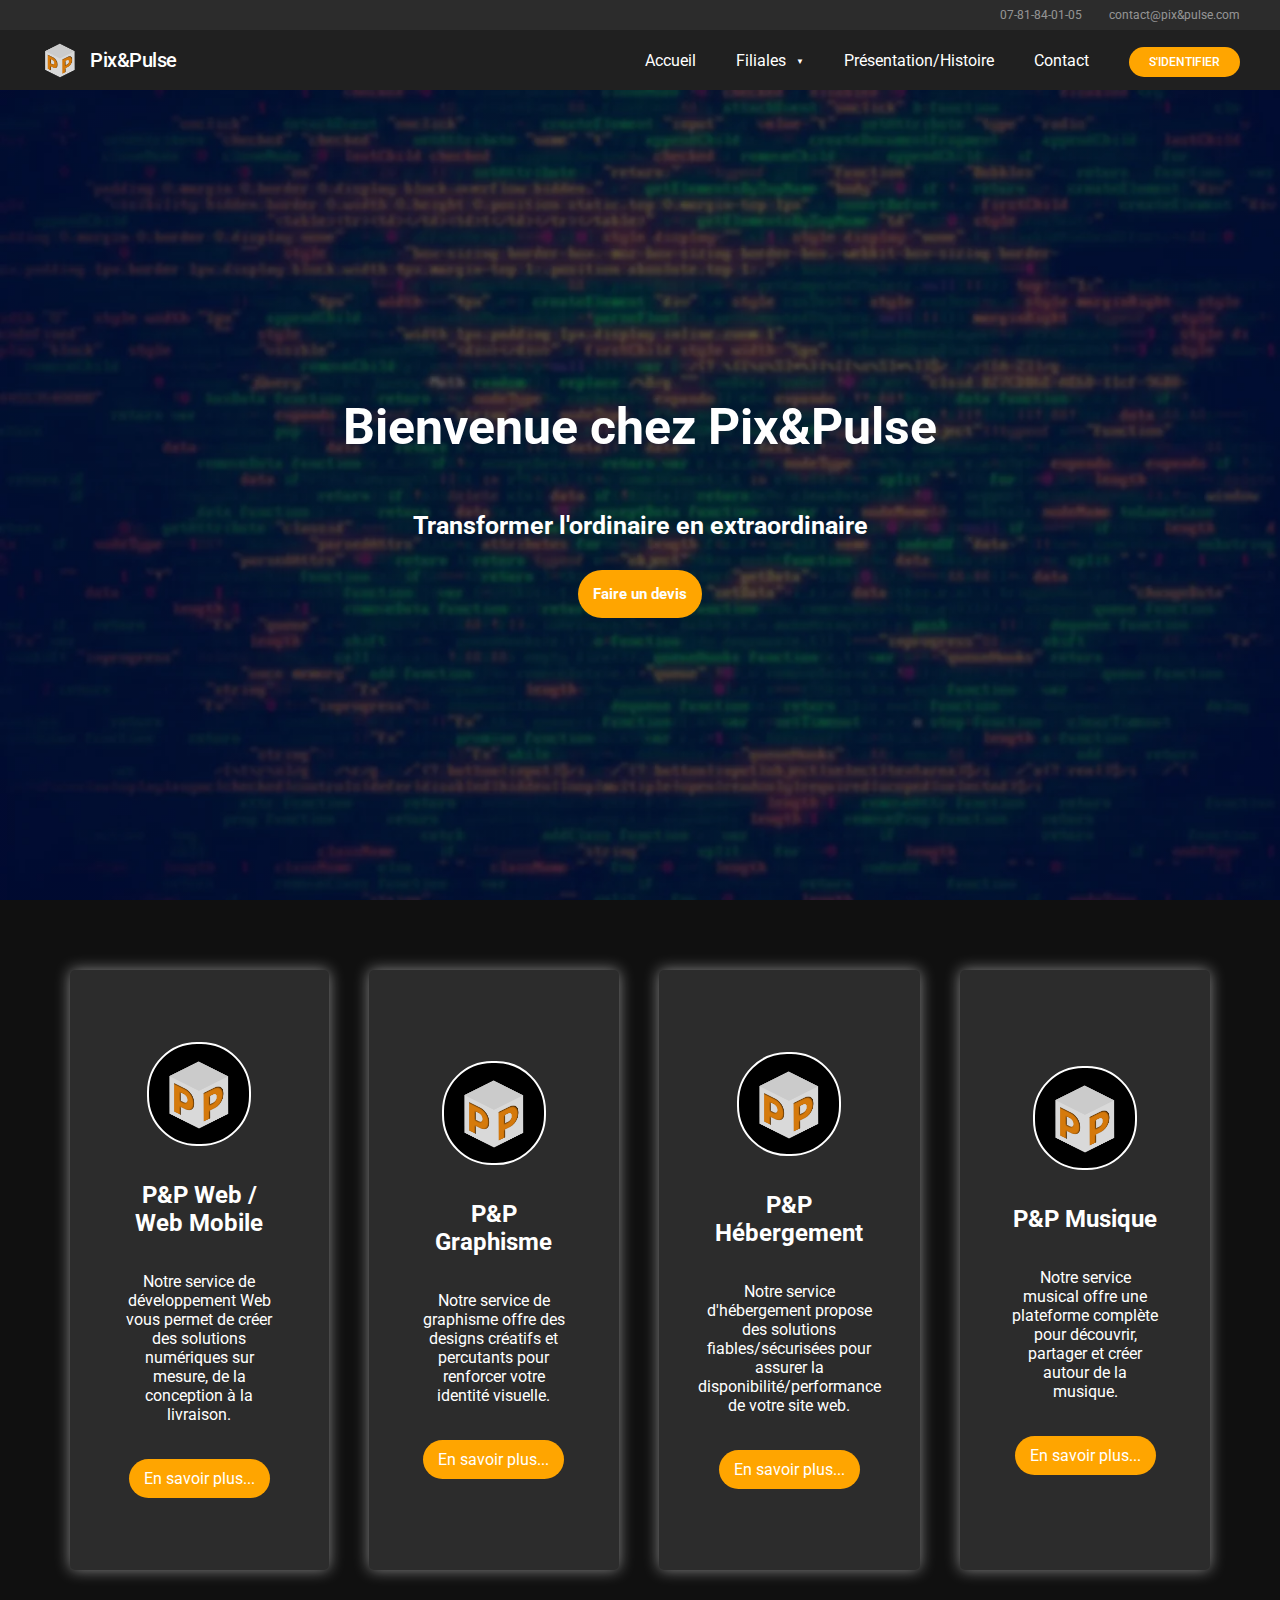
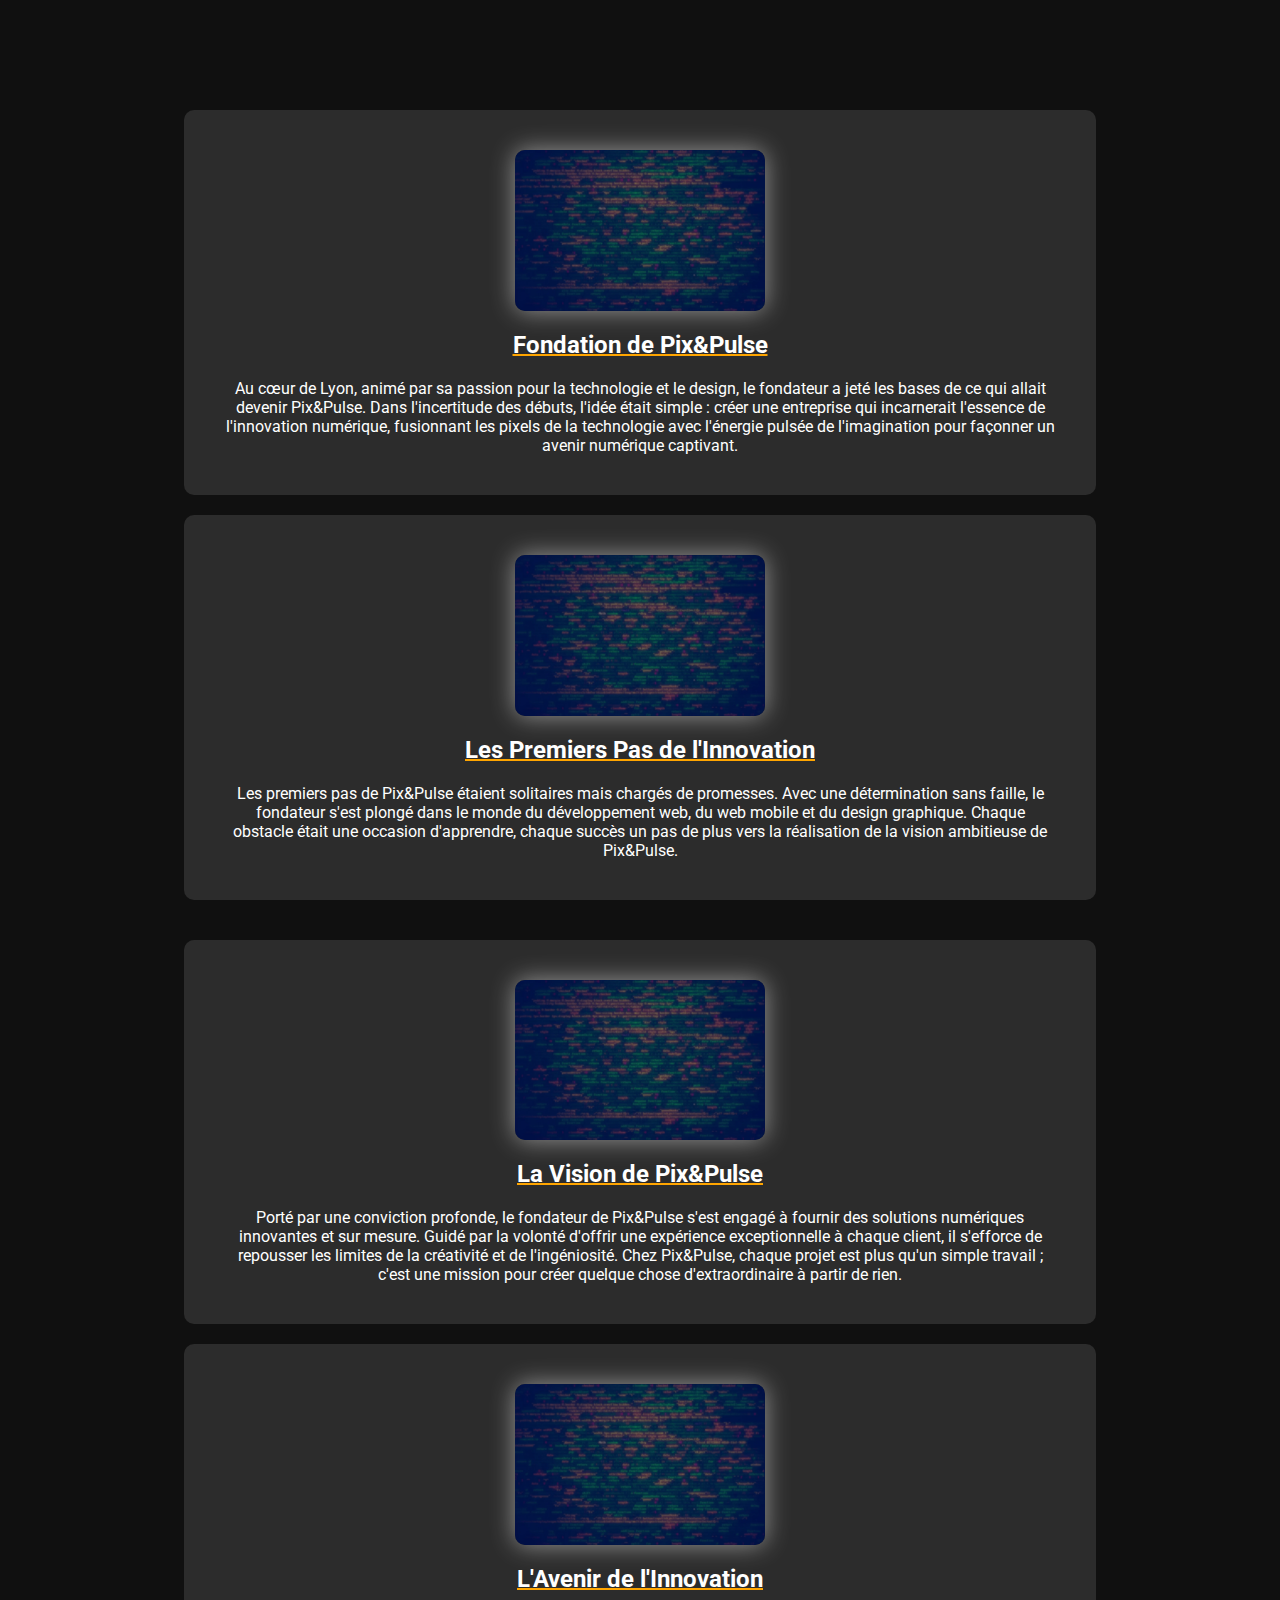
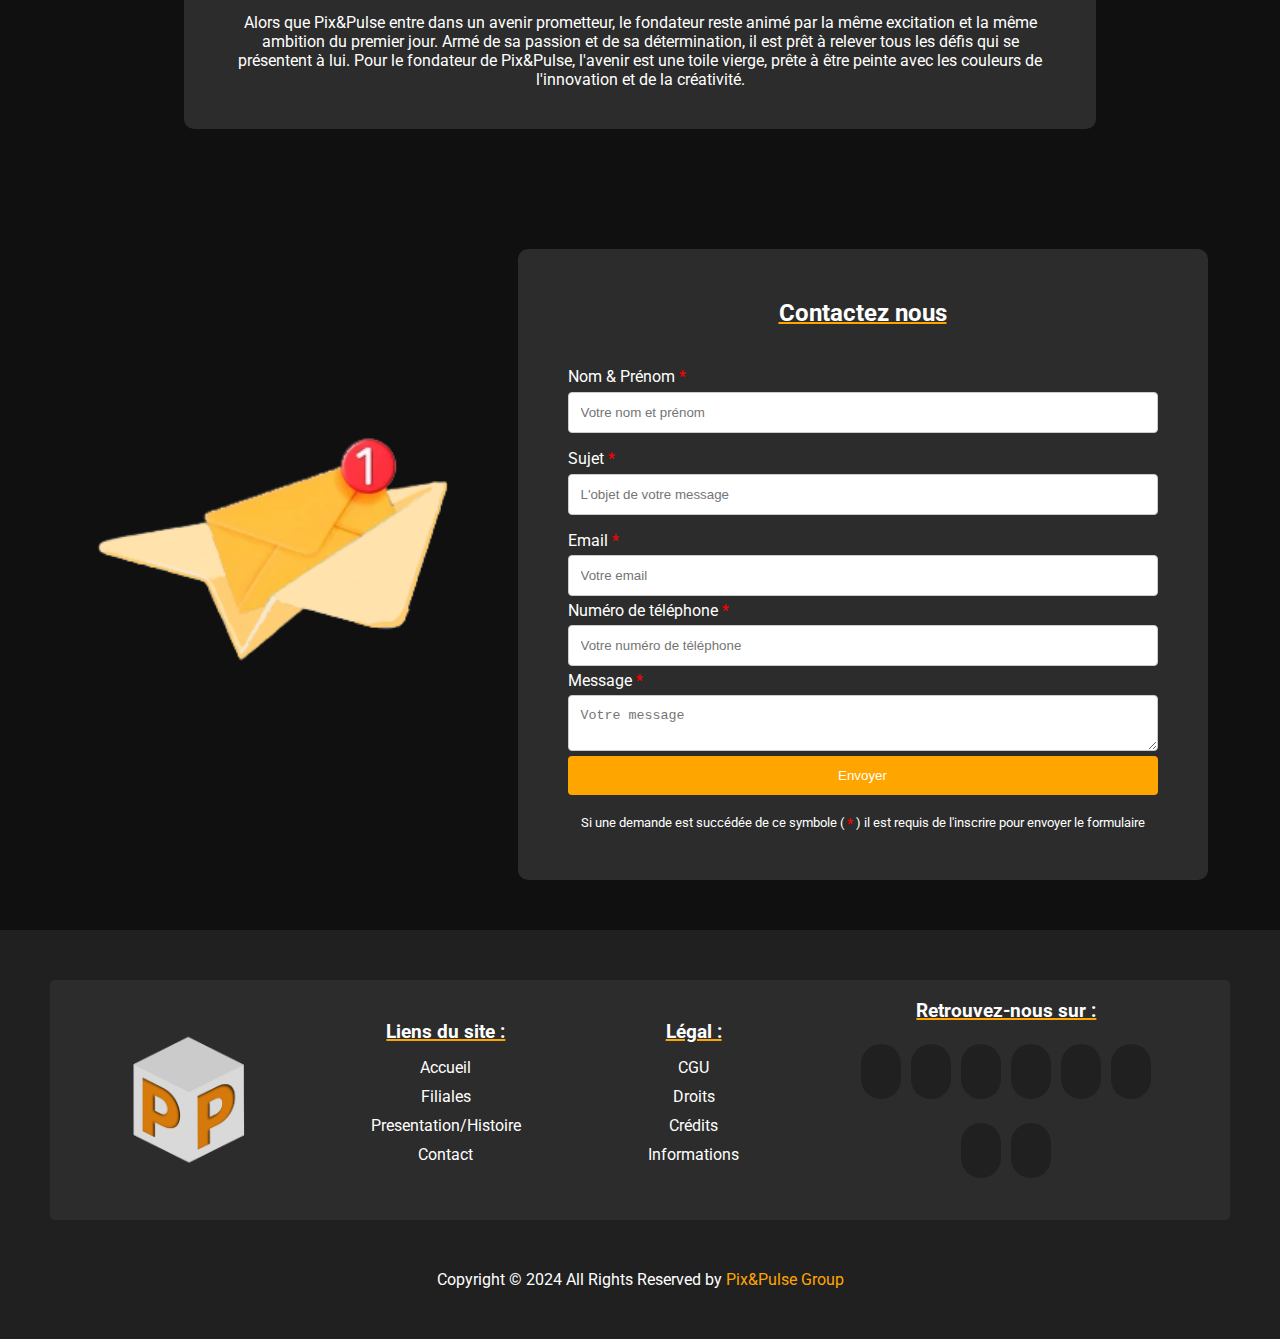
<file: index.html>
<!DOCTYPE html>
<html lang="fr">
    <head>
        <meta charset="UTF-8">
        <meta name="viewport" content="width=device-width, initial-scale=1.0">
        <meta name="description" content="Pix&Pulse société basée à Lyon qui a pour domaine le développement web, web mobile et le graphisme. Pix&Pulse comprend aussi plusieurs filiales.">
        <meta name="keywords" content="developpement, dev, development, web, web mobile, mobile, lyon, Lyon, Pix&Pulse, Pix, pix, &, Pulse, pulse">
        <meta name="author" content="Basile ALEVEQUE-DESSOLIN">
        <meta name="copyright" content="Pix&Pulse Group">
        <meta name="robots" content="index,nofollow"/>
        
        <title>Pix&Pulse Group | Accueil</title>
        <link rel="icon" type="image/webp" href="./public/assets/logo.webp" />

        <!-- Fonts -->
        <!-- Roboto Regular 400 -->
        <link rel="preconnect" href="https://fonts.googleapis.com">
        <link rel="preconnect" href="https://fonts.gstatic.com" crossorigin>
        <link href="https://fonts.googleapis.com/css2?family=Roboto&display=swap" rel="stylesheet">
    
        <!-- Icons -->
        <link rel="stylesheet" href="https://cdnjs.cloudflare.com/ajax/libs/font-awesome/6.2.1/css/all.min.css" integrity="sha512-MV7K8+y+gLIBoVD59lQIYicR65iaqukzvf/nwasF0nqhPay5w/9lJmVM2hMDcnK1OnMGCdVK+iQrJ7lzPJQd1w==" crossorigin="anonymous" referrerpolicy="no-referrer" />
    
        <!-- Styles -->
        <link rel="stylesheet" href="./public/css/global.css">
        <link rel="stylesheet" href="./public/css/header.css">
        <link rel="stylesheet" href="./public/css/subsidiaries.css">
        <link rel="stylesheet" href="./public/css/presentation.css">
        <link rel="stylesheet" href="./public/css/contact.css">
        <link rel="stylesheet" href="./public/css/footer.css">
        <link rel="stylesheet" href="./public/css/popup_identification.css">
    </head>

    <body>
        <header id="home_top">
            <div class="header_topBar">
                <div class="header_topBar__content">
                    <section>
                        <i class="fa-solid fa-phone header_topBar_icon"></i><span>07-81-84-01-05</span>
                    </section>
                    <section>
                        <i class="fa-solid fa-envelope header_topBar_icon"></i>
                        <span>contact@pix&pulse.com</span>
                    </section>
                </div>
            </div>
        
            <div id="navbar" class="header_navBar">
                <div class="header_navBar__content">
                    <a href="#" class="header_navBar_logo">
                        <img class="header_navBar_logo__img" src="./public/assets/logo.webp" alt="Logo de l'entreprise">
                        <span class="header_navBar_logo__text">Pix&Pulse</span>
                    </a>
                
                    <nav class="header_nav">
                        <ul class="header_nav__list">
                            <li class="header_nav__item"><a class="header_nav__link" href="#home_top">Accueil</a></li>
                            <li class="header_nav__item dropdown">
                                <a class="header_nav__link_drop" href="#subsidiaries" id="filialesDropdown">Filiales
                                    <span class="dropdown_icon">&#9660;</span>
                                </a>
                                <div class="dropdown_content">
                                    <a href="#subsidiaries_dev">P&P Web / Web Mobile</a>
                                    <a href="#subsidiaries_graphism">P&P Graphisme</a>
                                    <a href="#subsidiaries_heberg">P&P Hébergement</a>
                                    <a href="#subsidiaries_music">P&P Musique</a>
                                </div>
                            </li>
                            <li class="header_nav__item"><a class="header_nav__link" href="#presentation">Présentation/Histoire</a></li>
                            <li class="header_nav__item"><a class="header_nav__link" href="#contact">Contact</a></li>
                            <li class="header_nav__item"><a class="header_nav__btn" href="#" id="loginLink">S'identifier</a></li>
                        </ul>
                    </nav>
            
                    <div class="header_hamburger">
                        <div class="header_hamburger_bar"></div>
                        <div class="header_hamburger_bar"></div>
                        <div class="header_hamburger_bar"></div>
                    </div>
                </div>
            </div>
        </header>

        <section id="home">
            <h1>Bienvenue chez Pix&Pulse</h1>
            <p>Transformer l'ordinaire en extraordinaire</p>
            <a href="">Faire un devis</a>
        </section>
        <div class="point"></div>

        <main>
            <section id="subsidiaries">
                <div class="subsidiaries_container">
                    <article id="subsidiaries_dev" class="subsidiaries_cards">
                        <img src="./public/assets/logo.webp" alt="">
                        <h2>P&P Web / Web Mobile</h2>
                        <p>Notre service de développement Web vous permet de créer des solutions numériques sur mesure, de la conception à la livraison.</p>
                        <a href="">En savoir plus...</a>
                    </article>
                    <article id="subsidiaries_graphism" class="subsidiaries_cards">
                        <img src="./public/assets/logo.webp" alt="">
                        <h2>P&P Graphisme</h2>
                        <p>Notre service de graphisme offre des designs créatifs et percutants pour renforcer votre identité visuelle.</p>
                        <a href="">En savoir plus...</a>
                    </article>
                    <article id="subsidiaries_heberg" class="subsidiaries_cards">
                        <img src="./public/assets/logo.webp" alt="">
                        <h2>P&P Hébergement</h2>
                        <p>Notre service d'hébergement propose des solutions fiables/sécurisées pour assurer la disponibilité/performance de votre site web.</p>
                        <a href="">En savoir plus...</a>
                    </article>
                    <article id="subsidiaries_music" class="subsidiaries_cards">
                        <img src="./public/assets/logo.webp" alt="">
                        <h2>P&P Musique</h2>
                        <p>Notre service musical offre une plateforme complète pour découvrir, partager et créer autour de la musique.</p>
                        <a href="">En savoir plus...</a>
                    </article>
                </div>
            </section>
            <section id="presentation">
                <div class="presentation_left">
                    <div class="presentation_card">
                        <img src="./public/assets/bg_header.webp" alt="">
                        <div class="infos">
                            <h2>Fondation de Pix&Pulse</h2>
                            <p>
                                Au cœur de Lyon, animé par sa passion pour la technologie et le design, le fondateur a jeté les bases de ce qui allait devenir Pix&Pulse. Dans l'incertitude des débuts, l'idée était simple : créer une entreprise qui incarnerait l'essence de l'innovation numérique, fusionnant les pixels de la technologie avec l'énergie pulsée de l'imagination pour façonner un avenir numérique captivant.
                            </p>
                        </div>
                    </div>
                    <div class="presentation_card">
                        <img src="./public/assets/bg_header.webp" alt="">
                        <div class="infos">
                            <h2>Les Premiers Pas de l'Innovation</h2>
                            <p>
                                Les premiers pas de Pix&Pulse étaient solitaires mais chargés de promesses. Avec une détermination sans faille, le fondateur s'est plongé dans le monde du développement web, du web mobile et du design graphique. Chaque obstacle était une occasion d'apprendre, chaque succès un pas de plus vers la réalisation de la vision ambitieuse de Pix&Pulse.
                            </p>
                        </div>
                    </div>
                </div>
                <div class="presentation_right">
                    <div class="presentation_card">
                        <img src="./public/assets/bg_header.webp" alt="">
                        <div class="infos">
                            <h2>La Vision de Pix&Pulse</h2>
                            <p>
                                Porté par une conviction profonde, le fondateur de Pix&Pulse s'est engagé à fournir des solutions numériques innovantes et sur mesure. Guidé par la volonté d'offrir une expérience exceptionnelle à chaque client, il s'efforce de repousser les limites de la créativité et de l'ingéniosité. Chez Pix&Pulse, chaque projet est plus qu'un simple travail ; c'est une mission pour créer quelque chose d'extraordinaire à partir de rien.
                            </p>
                        </div>
                    </div>
                    <div class="presentation_card">
                        <img src="./public/assets/bg_header.webp" alt="">
                        <div class="infos">
                            <h2>L'Avenir de l'Innovation</h2>
                            <p>
                                Alors que Pix&Pulse entre dans un avenir prometteur, le fondateur reste animé par la même excitation et la même ambition du premier jour. Armé de sa passion et de sa détermination, il est prêt à relever tous les défis qui se présentent à lui. Pour le fondateur de Pix&Pulse, l'avenir est une toile vierge, prête à être peinte avec les couleurs de l'innovation et de la créativité.
                            </p>
                        </div>
                    </div>
                </div>
            </section>
            <section id="contact">
                <img src="./public/assets/contact.webp" alt="Enveloppe sur un avion en papier">
                <form action="">
                    <h2>Contactez nous</h2>
                    <label for="fname">Nom & Prénom <span class="required">*</span></label>
                    <input type="text" id="fname" name="firstname" placeholder="Votre nom et prénom" required>
                
                    <label for="sujet">Sujet <span class="required">*</span></label>
                    <input type="text" id="sujet" name="sujet" placeholder="L'objet de votre message" required>
                
                    <label for="emailAddress">Email <span class="required">*</span></label>
                    <input id="emailAddress" type="email" name="email" placeholder="Votre email" required>

                    <label for="phoneNumber">Numéro de téléphone <span class="required">*</span></label>
                    <input id="phoneNumber" type="tel" name="phone" pattern="[0-9]-[0-9]-[0-9]-[0-9]-[0-9]" placeholder="Votre numéro de téléphone">
                
                    <label for="subject">Message <span class="required">*</span></label>
                    <textarea id="subject" name="subject" placeholder="Votre message" required></textarea>
                
                    <input type="submit" value="Envoyer">

                    <p class="info">Si une demande est succédée de ce symbole ( <strong><span class="required">*</span></strong> ) il est requis de l'inscrire pour envoyer le formulaire</p>
                </form>
            </section>
        </main>

        <footer>
            <section id="footer_top">
                <a href="#"><img src="./public/assets/logo.webp" alt="Logo de l'entreprise"></a>
                <section class="website_links">
                    <h3>Liens du site :</h3>
                    <ul>
                        <li><a href="#home_top">Accueil</a></li>
                        <li><a href="#subsidiaries">Filiales</a></li>
                        <li><a href="#presentation">Presentation/Histoire</a></li>
                        <li><a href="#contact">Contact</a></li>
                    </ul>
                </section>
                <section class="legal">
                    <h3>Légal :</h3>
                    <ul>
                        <li><a href="./public/pages/cgu.html">CGU</a></li>
                        <li><a href="./public/pages/rights.html">Droits</a></li>
                        <li><a href="./public/pages/credits.html">Crédits</a></li>
                        <li><a href="./public/pages/informations.html">Informations</a></li>
                    </ul>
                </section>
                <section class="social">
                    <h3>Retrouvez-nous sur :</h3>
                    <ul>
                        <li><a href=""><i class="fa-brands fa-facebook"></i></a></li>
                        <li><a href=""><i class="fa-brands fa-instagram"></i></a></li>
                        <li><a href=""><i class="fa-brands fa-tiktok"></i></a></li>
                        <li><a href=""><i class="fa-brands fa-x"></i></a></li>
                        <li><a href=""><i class="fa-brands fa-discord"></i></a></li>
                        <li><a href=""><i class="fa-brands fa-youtube"></i></a></li>
                        <li><a href=""><i class="fa-brands fa-github"></i></a></li>
                        <li><a href=""><i class="fa-brands fa-linkedin"></i></a></li>
                    </ul>
                </section>
            </section>
            <p>Copyright &copy; 2024 All Rights Reserved by <a href="#">Pix&Pulse Group</a></p>
        </footer>

        <div id="popup_identification" class="popup_identification">
            <div class="popup_identification_content">
                <span class="close">&times;</span>
                <div id="loginForm">
                    <h2>Connexion</h2>
                    <form class="form_identification">
                        <input type="text" placeholder="Nom d'utilisateur" required>
                        <input type="password" placeholder="Mot de passe" required>
                        <button type="submit">Se connecter</button>
                    </form>
                    <p>Pas encore de compte ? <a href="#" id="signupLink">S'inscrire</a></p>
                </div>
                <div id="signupForm">
                    <h2>Inscription</h2>
                    <form class="form_identification">
                        <input type="text" placeholder="Nom d'utilisateur" required>
                        <input type="email" placeholder="Email" required>
                        <input type="tel" placeholder="Numéro de téléphone" required>
                        <input type="password" placeholder="Mot de passe" required>
                        <button type="submit">S'inscrire</button>
                    </form>
                </div>
            </div>
        </div>
    </body>

    <script src="./public/js/header.js"></script>
    <script src="./public/js/navbar.js"></script>
    <script src="./public/js/dropdown.js"></script>
    <script src="./public/js/popup_identification.js"></script>
</html>
</file>
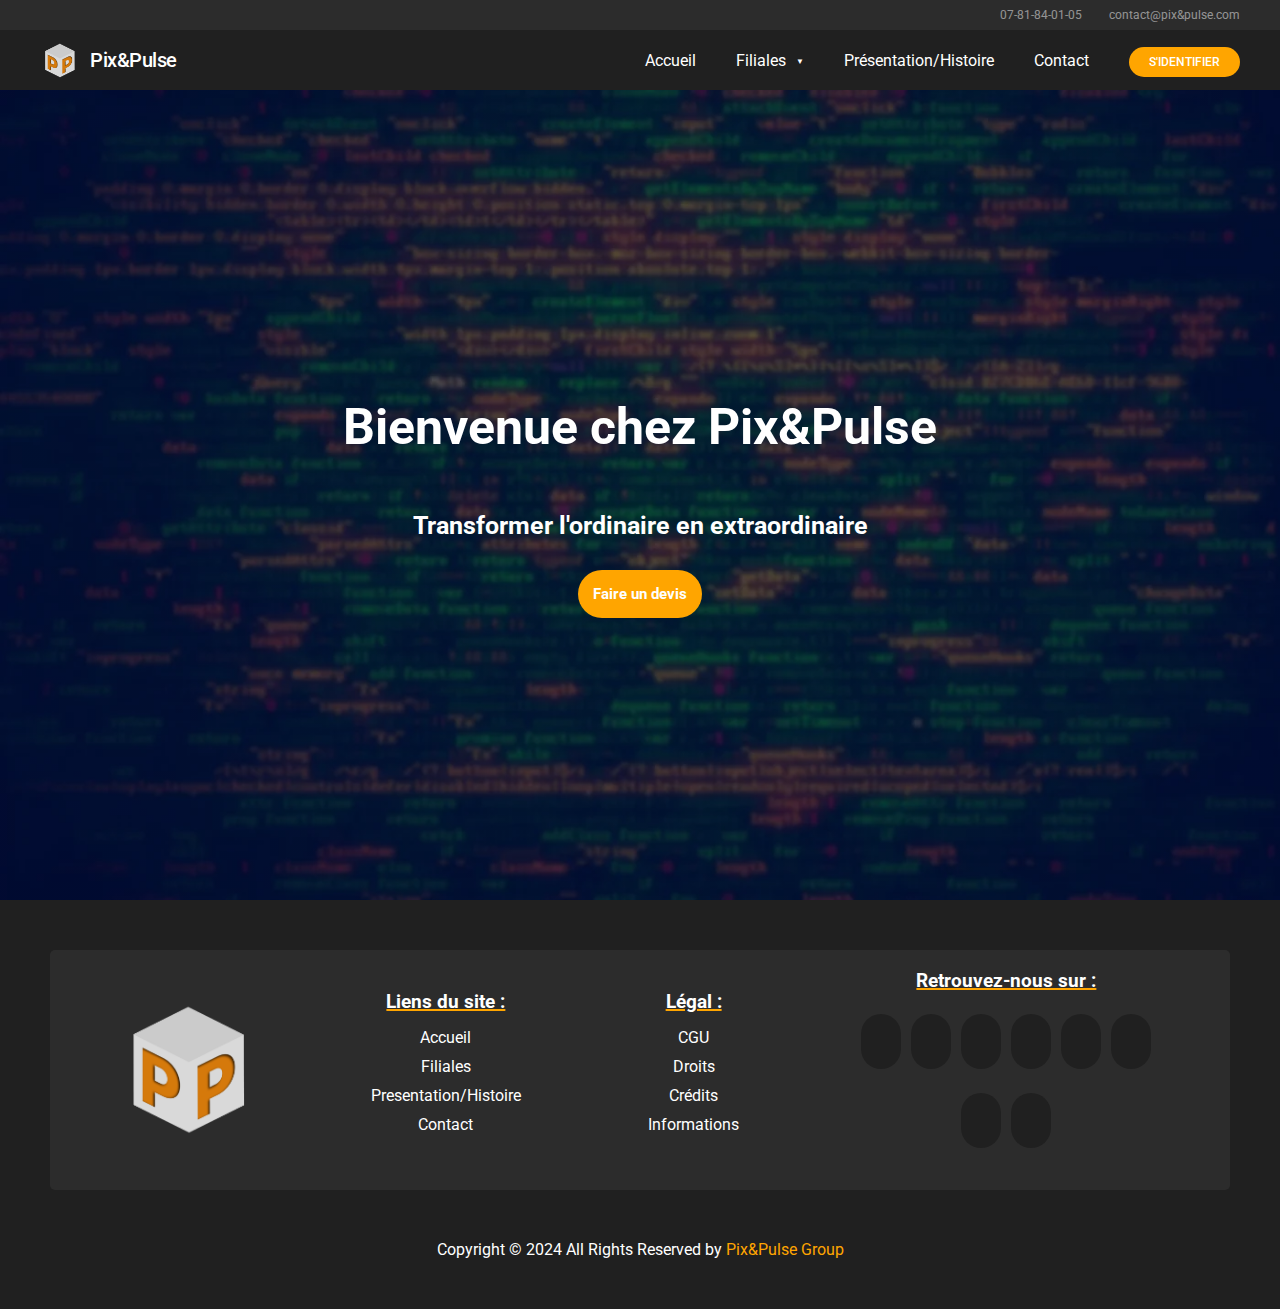
<file: public/pages/cgu.html>
<!DOCTYPE html>
<html lang="fr">
    <head>
        <meta charset="UTF-8">
        <meta name="viewport" content="width=device-width, initial-scale=1.0">
        <meta name="description" content="Pix&Pulse société basée à Lyon qui a pour domaine le développement web, web mobile et le graphisme. Pix&Pulse comprend aussi plusieurs filiales.">
        <meta name="keywords" content="developpement, dev, development, web, web mobile, mobile, lyon, Lyon, Pix&Pulse, Pix, pix, &, Pulse, pulse">
        <meta name="author" content="Basile ALEVEQUE-DESSOLIN">
        <meta name="copyright" content="Pix&Pulse Group">
        <meta name="robots" content="index,nofollow"/>
        
        <title>Pix&Pulse Group | Droits</title>
        <link rel="icon" type="image/webp" href="../assets/logo.webp" />

        <!-- Fonts -->
        <!-- Roboto Regular 400 -->
        <link rel="preconnect" href="https://fonts.googleapis.com">
        <link rel="preconnect" href="https://fonts.gstatic.com" crossorigin>
        <link href="https://fonts.googleapis.com/css2?family=Roboto&display=swap" rel="stylesheet">
    
        <!-- Icons -->
        <link rel="stylesheet" href="https://cdnjs.cloudflare.com/ajax/libs/font-awesome/6.2.1/css/all.min.css" integrity="sha512-MV7K8+y+gLIBoVD59lQIYicR65iaqukzvf/nwasF0nqhPay5w/9lJmVM2hMDcnK1OnMGCdVK+iQrJ7lzPJQd1w==" crossorigin="anonymous" referrerpolicy="no-referrer" />
    
        <!-- Styles -->
        <link rel="stylesheet" href="../css/global.css">
        <link rel="stylesheet" href="../css/header.css">

        <link rel="stylesheet" href="../css/footer.css">
        <link rel="stylesheet" href="../css/popup_identification.css">
    </head>

    <body>
        <header id="home_top">
            <div class="header_topBar">
                <div class="header_topBar__content">
                    <section>
                        <i class="fa-solid fa-phone header_topBar_icon"></i><span>07-81-84-01-05</span>
                    </section>
                    <section>
                        <i class="fa-solid fa-envelope header_topBar_icon"></i>
                        <span>contact@pix&pulse.com</span>
                    </section>
                </div>
            </div>
        
            <div id="navbar" class="header_navBar">
                <div class="header_navBar__content">
                    <a href="../../index.html" class="header_navBar_logo">
                        <img class="header_navBar_logo__img" src="../assets/logo.webp" alt="Logo de l'entreprise">
                        <span class="header_navBar_logo__text">Pix&Pulse</span>
                    </a>
                
                    <nav class="header_nav">
                        <ul class="header_nav__list">
                            <li class="header_nav__item"><a class="header_nav__link" href="#home_top">Accueil</a></li>
                            <li class="header_nav__item dropdown">
                                <a class="header_nav__link_drop" href="#subsidiaries" id="filialesDropdown">Filiales
                                    <span class="dropdown_icon">&#9660;</span>
                                </a>
                                <div class="dropdown_content">
                                    <a href="#subsidiaries_dev">P&P Web / Web Mobile</a>
                                    <a href="#subsidiaries_graphism">P&P Graphisme</a>
                                    <a href="#subsidiaries_heberg">P&P Hébergement</a>
                                    <a href="#subsidiaries_music">P&P Musique</a>
                                </div>
                            </li>
                            <li class="header_nav__item"><a class="header_nav__link" href="#presentation">Présentation/Histoire</a></li>
                            <li class="header_nav__item"><a class="header_nav__link" href="#contact">Contact</a></li>
                            <li class="header_nav__item"><a class="header_nav__btn" href="../../index.html" id="loginLink">S'identifier</a></li>
                        </ul>
                    </nav>
            
                    <div class="header_hamburger">
                        <div class="header_hamburger_bar"></div>
                        <div class="header_hamburger_bar"></div>
                        <div class="header_hamburger_bar"></div>
                    </div>
                </div>
            </div>
        </header>

        <section id="home">
            <h1>Bienvenue chez Pix&Pulse</h1>
            <p>Transformer l'ordinaire en extraordinaire</p>
            <a href="">Faire un devis</a>
        </section>
        <div class="point"></div>

        <main>
            
        </main>

        <footer>
            <section id="footer_top">
                <a href="../../index.html"><img src="../assets/logo.webp" alt="Logo de l'entreprise"></a>
                <section class="website_links">
                    <h3>Liens du site :</h3>
                    <ul>
                        <li><a href="#home_top">Accueil</a></li>
                        <li><a href="#subsidiaries">Filiales</a></li>
                        <li><a href="#presentation">Presentation/Histoire</a></li>
                        <li><a href="#contact">Contact</a></li>
                    </ul>
                </section>
                <section class="legal">
                    <h3>Légal :</h3>
                    <ul>
                        <li><a href="../pages/cgu.html">CGU</a></li>
                        <li><a href="../pages/rights.html">Droits</a></li>
                        <li><a href="../pages/credits.html">Crédits</a></li>
                        <li><a href="../pages/informations.html">Informations</a></li>
                    </ul>
                </section>
                <section class="social">
                    <h3>Retrouvez-nous sur :</h3>
                    <ul>
                        <li><a href=""><i class="fa-brands fa-facebook"></i></a></li>
                        <li><a href=""><i class="fa-brands fa-instagram"></i></a></li>
                        <li><a href=""><i class="fa-brands fa-tiktok"></i></a></li>
                        <li><a href=""><i class="fa-brands fa-x"></i></a></li>
                        <li><a href=""><i class="fa-brands fa-discord"></i></a></li>
                        <li><a href=""><i class="fa-brands fa-youtube"></i></a></li>
                        <li><a href=""><i class="fa-brands fa-github"></i></a></li>
                        <li><a href=""><i class="fa-brands fa-linkedin"></i></a></li>
                    </ul>
                </section>
            </section>
            <p>Copyright &copy; 2024 All Rights Reserved by <a href="../../index.html">Pix&Pulse Group</a></p>
        </footer>

        <div id="popup_identification" class="popup_identification">
            <div class="popup_identification_content">
                <span class="close">&times;</span>
                <div id="loginForm">
                    <h2>Connexion</h2>
                    <form class="form_identification">
                        <input type="text" placeholder="Nom d'utilisateur" required>
                        <input type="password" placeholder="Mot de passe" required>
                        <button type="submit">Se connecter</button>
                    </form>
                    <p>Pas encore de compte ? <a href="../../index.html" id="signupLink">S'inscrire</a></p>
                </div>
                <div id="signupForm">
                    <h2>Inscription</h2>
                    <form class="form_identification">
                        <input type="text" placeholder="Nom d'utilisateur" required>
                        <input type="email" placeholder="Email" required>
                        <input type="tel" placeholder="Numéro de téléphone" required>
                        <input type="password" placeholder="Mot de passe" required>
                        <button type="submit">S'inscrire</button>
                    </form>
                </div>
            </div>
        </div>
    </body>

    <script src="../js/header.js"></script>
    <script src="../js/navbar.js"></script>
    <script src="../js/dropdown.js"></script>
    <script src="../js/popup_identification.js"></script>
</html>
</file>
<file: public/css/global.css>
:root {
    --white: #fff;

    --background: #101010;

    --background--header-topBar: #2c2c2c;
    --background--header-navBar: #202020;

    --color-buttons: orange;
    --color-buttons-hover: rgb(255, 187, 60);
}

* {
    scroll-behavior: smooth;
}

body {
    margin: 0;
    box-sizing: border-box;

    background-color: var(--background);
    font-family: 'Roboto', sans-serif;
}

h1, h2, h3, h4, h5, h6, p, ul {
    margin: 0;
}

::-webkit-scrollbar {
    width: 8px;
}
::-webkit-scrollbar-track {
    background: #101010;
}
::-webkit-scrollbar-thumb {
    background: #202020;
    transition: all ease-in-out .3s;
}
::-webkit-scrollbar-thumb:hover {
    background: #2c2c2c;
}



/* temp */
main {
    color: white;
}
</file>
<file: public/css/header.css>
ul {
    list-style: none;
}
a {
    text-decoration: none;
    color: inherit;
}

header {
    width: 100%;
}

.header_topBar {
    background-color: var(--background--header-topBar);
}
.header_topBar__content {
    height: 30px;
    max-width: 1200px;
    padding: 0 30px;
    margin: 0 auto;
    display: flex;
    justify-content: end;
    align-items: center;
    column-gap: 20px;
    font-size: 12px;
    color: rgba(255, 255, 255, 0.5);
}
.header_topBar_icon {
    margin-right: 7px;
    color: rgba(255, 255, 255, 0.15);
}


.header_navBar {
    background-color: var(--background--header-navBar);
}
.header_navBar__content {
    min-height: 60px;
    max-width: 1200px;
    padding: 0 30px;
    margin: 0 auto;  
    display: flex;
    justify-content: space-between;
    align-items: center;
}
.header_navBar_logo {
    vertical-align: middle;
    display: flex;
    column-gap: 10px;
    align-items: center;
}
.header_navBar_logo__img {
    height: 40px;
}
.header_navBar_logo__text {
    font-size: 20px;
    color: var(--white);
    font-weight: 500;
    letter-spacing: -0.5px;
    transition: all ease-in-out .2s;
}
.header_navBar_logo__text:hover {
    color: var(--color-buttons);
}
.sticky {
    position: fixed;
    top: 0;
    width: 100%;
}

.header_nav {
    transition: all 0.3s ease-in-out;
}
.header_nav__list {
    display: flex;
    column-gap: 40px;
}
.header_nav__link {
    color: var(--white);
    transition: all 0.2s;
}
.header_nav__link:hover {
    color: var(--color-buttons-hover);
}
.header_nav__link_drop {
    display: flex;
    align-items: center;
    color: var(--white);
    transition: all 0.2s;
}
.header_nav__link_drop:hover {
    color: var(--color-buttons-hover);
}
.header_nav__link_drop span {
    margin-top: 2px;
}
.dropdown {
    position: relative;
}
.dropdown_icon {
    margin-left: 10px;
    font-size: 0.5em;
}
.dropdown_content {
    display: none;
    margin-top: 1.3em;
    position: absolute;
    background-color: var(--background--header-navBar);
    box-shadow: 0 8px 16px rgba(0, 0, 0, 0.1);
    white-space: nowrap;
    width: 200px; 
}
.dropdown_content .sub-menu {
    display: none;
    padding: 10px;
    background-color: var(--background--header-navBar);
    box-shadow: 0 4px 8px rgba(0, 0, 0, 0.1);
}
.dropdown_content .sub-menu a {
    color: white;
    padding: 0 10px;
    display: block;
    text-decoration: none;
    transition: all ease-in-out .3s;
}
.dropdown_content .sub-menu a:hover {
    color: white;
    background-color: var(--color-buttons-hover);
}
.dropdown:hover .dropdown_content {
    display: block;
}
.dropdown:hover .dropdown_content .sub-menu {
    display: block;
}
.dropdown_content a {
    color: white;
    padding: 15px 20px;
    display: block;
    text-decoration: none;
    white-space: nowrap;
    transition: all ease-in-out .3s;
}
.dropdown_content a:hover {
    color: white;
    background-color: var(--color-buttons);
}
.dropdown:hover .dropdown_content {
    display: block;
}
.header_nav__btn {
    color: var(--white);
    background-color: var(--color-buttons);
    padding: 8px 20px;
    border-radius: 1000px;
    text-transform: uppercase;
    font-size: 12px;
    font-weight: 500;
    cursor: pointer;
    transition: all 0.2s;
}
.header_nav__btn:hover {
    background-color:  var(--color-buttons-hover);
}

.header_hamburger {
    cursor: pointer;
    display: none;
}
.header_hamburger_bar {
    height: 2px;
    width: 27px;
    background-color: var(--white);
    margin: 5px 0;
    opacity: 0.8;
    transition: all 0.3s ease-in-out;
}

.header_nav--open {
    left: 50% !important;
    border-top: 2px solid #fff;
}
.header_hamburger--open .header_hamburger_bar:nth-child(1) {
    transform: translateY(7px) rotate(45deg);
}
.header_hamburger--open .header_hamburger_bar:nth-child(2) {
    opacity: 0;
}
.header_hamburger--open .header_hamburger_bar:nth-child(3) {
    transform: translateY(-7px) rotate(-45deg);
}

#home {
    background-image: linear-gradient(rgba(0, 0, 0, 0.3), rgba(0, 0, 0, 0.3)), url("../assets/bg_header.webp");
    background-size: cover;
    background-position: center;
    height: 90vh;
    display: flex;
    flex-direction: column;
    justify-content: center;
    align-items: center;
    color: white;
}
#home h1 {
    font-size: 50px;
    padding: 25px;
}
#home p {
    font-size: 25px;
    font-weight: bold;
    padding: 30px;
}
#home a {
    font-size: 15px;
    font-weight: bold;
    padding: 15px;
    background-color: var(--color-buttons);
    border-radius: 30px;
    transition: all ease-in-out .2s;
}
#home a:hover {
    background-color: var(--color-buttons-hover);
}


@media screen and (max-width: 835px) {
    .header_nav {
        position: fixed;
        top: 90px;
        left: -100%;
        transform: translateX(-50%);
        background-color: var(--background--header-navBar);
        width: 100%;
        padding: 10px 0 25px;
    }
    .header_nav__list {
        flex-direction: column;
        align-items: center;
        row-gap: 20px;
    }
    .header_nav__link {
        font-size: 14px;
    }
    .header_nav__btn {
        font-size: 11px;
        padding: 7px 17px;
    }

    .header_hamburger {
        display: block;
    }

    .sticky .header_nav--open {
        top: 3.78em;
    }

    #home h1 {
        font-size: 25px;
        padding: 25px;
        margin-top: -50px;
    }
    #home p {
        font-size: 15px;
        font-weight: bold;
        padding: 30px;
    }
}
</file>
<file: public/css/subsidiaries.css>
#subsidiaries .subsidiaries_container {
    display: flex;
    align-items: center;
    padding: 50px;
}
#subsidiaries .subsidiaries_container article {
    display: flex;
    flex-direction: column;
    align-items: center;
    justify-content: center;
    background-color: #2c2c2c;
    text-align: center;
    padding: 50px;
    margin: 20px;
    min-width: 150px;
    min-height: 500px;
    border-radius: 5px;
    box-shadow: rgba(255, 255, 255, 0.5) 0px 0px 15px;
    transition: all ease-in-out .3s;
}
#subsidiaries .subsidiaries_container article:hover {
    box-shadow: rgba(255, 255, 255, 0.5) 0px 0px 50px;
}
#subsidiaries .subsidiaries_container article img {
    width: 80px;
    margin-bottom: 35px;
    padding: 10px;
    background-color: black;
    border-radius: 50px;
    border: 2px solid white;
}
#subsidiaries .subsidiaries_container article h2 {
    margin-bottom: 35px;
    cursor: default;
}
#subsidiaries .subsidiaries_container article p {
    margin-bottom: 35px;
    cursor: default;
}
#subsidiaries .subsidiaries_container article a {
    padding: 10px 15px;
    background-color: var(--color-buttons);
    border-radius: 20px;
    transition: all ease-in-out .2s;
}
#subsidiaries .subsidiaries_container article a:hover {
    background-color: var(--color-buttons-hover);
}

@media screen and (max-width: 900px) {
    #subsidiaries .subsidiaries_container {
        flex-direction: column;
        padding: 50px 0;
    }

    #subsidiaries .subsidiaries_container article {
        width: 64%;
    }
}
</file>
<file: public/css/presentation.css>
#presentation {
    display: flex;
    justify-content: space-around;
    align-items: center;
    padding: 50px;
}

#presentation .presentation_card {
    display: flex;
    align-items: center;
    background-color: var(--background--header-topBar);
    border-radius: 10px;
    width: 40vw;
    padding: 40px;
    margin: 20px;
}
#presentation .presentation_card img {
    width: 300px;
    margin-right: 4em;
    border-radius: 10px;
    box-shadow: rgba(255, 255, 255, 0.5) 0px 0px 25px;
    transition: all ease-in-out .2s;
}
#presentation .presentation_card img:hover {
    box-shadow: var(--color-buttons) 0px 0px 25px;
}
#presentation .presentation_card .infos {
    text-align: center;
    cursor: default;
}
#presentation .presentation_card .infos h2 {
    margin-bottom: 20px;
    text-decoration: underline 2px var(--color-buttons);
}

@media screen and (max-width: 1500px) {
    #presentation {
        flex-direction: column;
    }
    #presentation .presentation_card {
        flex-direction: column;
        width: 65vw;
    }
    #presentation .presentation_card img {
        width: 250px;
        margin-right: 0em;
        margin-bottom: 20px;
    }
}
</file>
<file: public/css/contact.css>
#contact {
    display: flex;
    align-items: center;
    justify-content: space-around;
    padding: 50px;
}

#contact img {
    width: 400px;
}

#contact form {
    display: flex;
    flex-direction: column;
    background-color: var(--background--header-topBar);
    padding: 50px;
    border-radius: 10px;
    width: 50%;
}
#contact form h2 {
    text-align: center;
    padding-bottom: 40px;
    text-decoration: underline 2px var(--color-buttons);
    -webkit-text-decoration-underline: underline 2px var(--color-buttons);
}
#contact form input[type=text], textarea, input[type=email], input[type=tel] {
    width: 100%;
    padding: 12px;
    border: 1px solid #ccc;
    border-radius: 4px;
    box-sizing: border-box;
    margin-top: 6px;
    margin-bottom: 16px;
    margin-right: 0px;
    margin-left: 0px;
    resize: vertical;
}
#contact form label {
    margin-right: 0px;
    margin-left: 0px;
    width: 100%;
}
#contact form .required {
    color: red;
}
#contact form p {
    text-align: center;
    margin-top: 20px;
    font-size: 13px;
}
#contact form input[type=submit] {
    background-color: var(--color-buttons);
    color: white;
    padding: 12px 20px;
    border: none;
    border-radius: 4px;
    cursor: pointer;
    transition: all ease-in-out .2s;
}
#contact form input[type=submit]:hover {
    background-color: var(--color-buttons-hover);
}

@media screen and (max-width: 835px) {
    #contact {
        flex-direction: column;
        align-items: center;
        justify-content: center;
    }

    #contact img {
        width: 200px;
    }
    
    #contact form {
        width: 90%;
    }
}
</file>
<file: public/css/footer.css>
footer {
    background-color: var(--background--header-navBar);
    padding: 50px;
    color: white;
}
footer #footer_top {
    display: flex;
    justify-content: space-around;
    align-items: center;
    background-color: var(--background--header-topBar);
    padding: 20px;
    border-radius: 5px;
}

footer img {
    width: 150px;
}

footer section h3 {
    text-align: center;
    text-decoration: underline 2px var(--color-buttons);
    -webkit-text-decoration-underline: underline 2px var(--color-buttons);
}

footer .website_links ul,
.legal ul,
.social ul {
    margin: 10px;
    padding: 0;
    text-align: center;
}

footer .website_links ul li,
footer .website_links ul li a {
    padding: 5px;
    transition: all ease-in-out .2s;
}
footer .website_links ul li a:hover {
    color: var(--color-buttons);
}

footer .legal ul li,
footer .legal ul li a {
    padding: 5px;
    transition: all ease-in-out .2s;
}
footer .legal ul li a:hover {
    color: var(--color-buttons);
}

footer .social ul {
    display: flex;
    flex-wrap: wrap;
    justify-content: center;
    max-width: 300px;
}
footer .social ul li {
    padding: 20px 5px;
    margin: 10px 0;
}
footer .social ul li a {
    padding: 18px 20px;
    background-color: var(--background--header-navBar);
    border-radius: 50px;
    transition: all ease-in-out .3s;
}
footer .social ul li a:hover {
    background-color: var(--color-buttons);
    color: var(--background--header-topBar);
}

footer p {
    text-align: center;
    margin-top: 50px;
}
footer p a {
    text-align: center;
    margin-top: 50px;
    color: var(--color-buttons);
    transition: all ease-in-out .2s;
}
footer p a:hover {
    text-align: center;
    margin-top: 50px;
    color: var(--color-buttons-hover);
}

@media screen and (max-width: 835px) {
    footer #footer_top {
        flex-direction: column;
    }
}
</file>
<file: public/css/popup_identification.css>
#signupForm {
    display: none;
}

#popup_identification {
    z-index: 999;
    display: none;
    position: fixed;
    top: 0;
    left: 0;
    width: 100%;
    height: 100%;
    background-color: rgba(0, 0, 0, 0.7);
}
.popup_identification_content {
    position: absolute;
    width: 50%;
    top: 50%;
    left: 50%;
    transform: translate(-50%, -50%);
    background-color: white;
    padding: 50px;
    border-radius: 10px;
    text-align: center;
}

.popup_identification_content #loginForm h2,
.popup_identification_content #signupForm h2 {
    text-align: center;
    color: #333;
    text-decoration: underline 2px var(--color-buttons);
    margin-bottom: 10px;
}
.popup_identification_content #loginForm .form_identification,
.popup_identification_content #signupForm .form_identification {
    display: flex;
    flex-direction: column;
    align-items: center;
}
.popup_identification_content #loginForm .form_identification input[type=text], textarea, input[type=email], input[type=password], input[type=tel],
.popup_identification_content #signupForm .form_identification input[type=text], textarea, input[type=email], input[type=password], input[type=tel] {
    width: 100%;
    padding: 12px;
    border: 1px solid #ccc;
    border-radius: 4px;
    box-sizing: border-box;
    margin-top: 5px;
    margin-bottom: 5px;
    margin-right: 0px;
    margin-left: 0px;
    resize: vertical;
}
#contact form label {
    margin-right: 0px;
    margin-left: 0px;
    width: 100%;
}
.popup_identification_content #loginForm .form_identification button,
.popup_identification_content #signupForm .form_identification button {
    background-color: var(--color-buttons);
    border: none;
    padding: 10px;
    margin: 20px 0;
    border-radius: 5px;
    color: white;
    transition: all ease-in-out .2s;
}
.popup_identification_content #loginForm .form_identification button:hover,
.popup_identification_content #signupForm .form_identification button:hover {
    cursor: pointer;
    background-color: var(--color-buttons-hover);
}
.popup_identification_content #loginForm p a {
    color: var(--color-buttons);
    text-decoration: underline;
    transition: all ease-in-out .2s;
}
.popup_identification_content #loginForm p a:hover {
    color: var(--color-buttons-hover);
    text-decoration: underline;
}

.close {
    position: absolute;
    top: 10px;
    right: 20px;
    font-size: 20px;
    cursor: pointer;
    transition: all ease-in-out .2s;
}
.close:hover {
    transform: scale(1.5);
}
</file>
